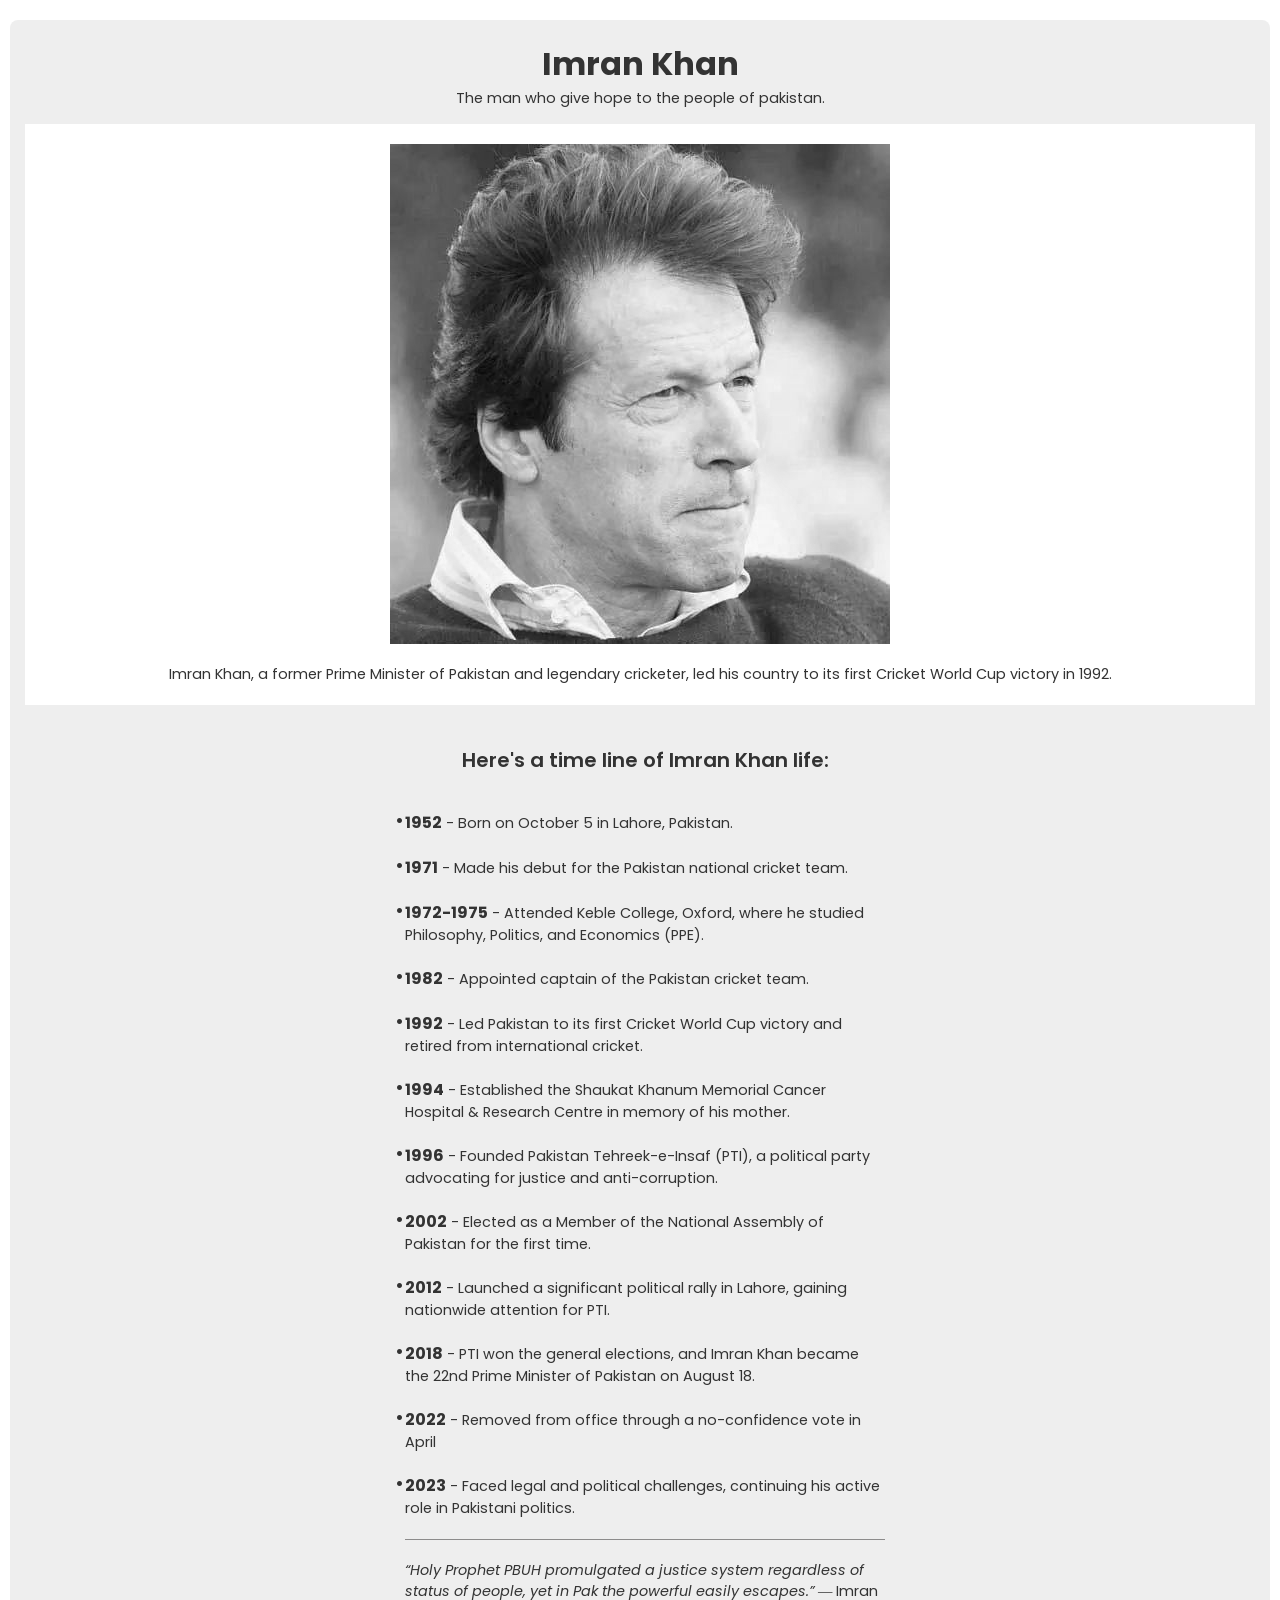
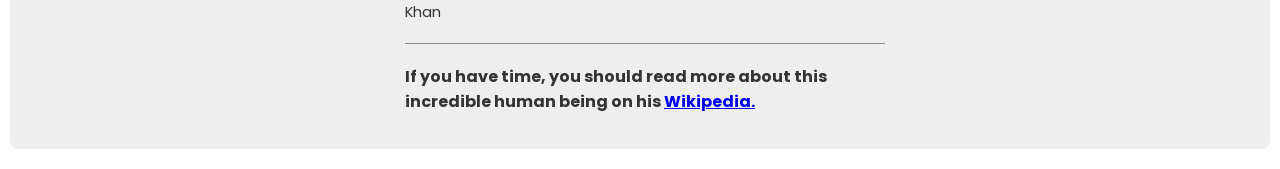
<file: index.html>
<!DOCTYPE html>
<html lang="en">
  <head>
    <meta charset="UTF-8" />
    <meta name="viewport" content="width=device-width, initial-scale=1.0" />
    <title>tribute-page</title>
    <link rel="stylesheet" href="style.css" />
  </head>
  <body>
    <main id="main">
      <h1 id="title">Imran Khan</h1>
      <p class="title-paragraph">
        The man who give hope to the people of pakistan.
      </p>
      <div id="img-div">
        <img src="images/imran.jpg" alt="Image of Imran Khan" id="image" />
        <div id="img-caption">
          <p class="title-paragraph">
            Imran Khan, a former Prime Minister of Pakistan and legendary
            cricketer, led his country to its first Cricket World Cup victory in
            1992.
          </p>
        </div>
      </div>
      <div id="tribute-info">
        <p class="time-line title-paragraph">
          Here's a time line of Imran Khan life:
        </p>
        <div class="information">
          <p class="info bullets">
            <span class="bold">1952</span> - Born on October 5 in Lahore,
            Pakistan.
          </p>
          <p class="info bullets">
            <span class="bold">1971</span> - Made his debut for the Pakistan
            national cricket team.
          </p>
          <p class="info bullets">
            <span class="bold">1972-1975</span> - Attended Keble College,
            Oxford, where he studied Philosophy, Politics, and Economics (PPE).
          </p>
          <p class="info bullets">
            <span class="bold">1982</span> - Appointed captain of the Pakistan
            cricket team.
          </p>
          <p class="info bullets">
            <span class="bold">1992</span> - Led Pakistan to its first Cricket
            World Cup victory and retired from international cricket.
          </p>
          <p class="info bullets">
            <span class="bold">1994</span> - Established the Shaukat Khanum
            Memorial Cancer Hospital & Research Centre in memory of his mother.
          </p>
          <p class="info bullets">
            <span class="bold">1996</span> - Founded Pakistan Tehreek-e-Insaf
            (PTI), a political party advocating for justice and anti-corruption.
          </p>
          <p class="info bullets">
            <span class="bold">2002</span> - Elected as a Member of the National
            Assembly of Pakistan for the first time.
          </p>
          <p class="info bullets">
            <span class="bold">2012</span> - Launched a significant political
            rally in Lahore, gaining nationwide attention for PTI.
          </p>
          <p class="info bullets">
            <span class="bold">2018</span> - PTI won the general elections, and
            Imran Khan became the 22nd Prime Minister of Pakistan on August 18.
          </p>
          <p class="info bullets">
            <span class="bold">2022</span> - Removed from office through a
            no-confidence vote in April
          </p>
          <p class="info bullets">
            <span class="bold">2023</span> - Faced legal and political
            challenges, continuing his active role in Pakistani politics.
          </p>
          <div class="ending-line"></div>
          <p class="info">
            <i
              >“Holy Prophet PBUH promulgated a justice system regardless of
              status of people, yet in Pak the powerful easily escapes.”
            </i>

            ― Imran Khan
          </p>
          <div class="ending-line"></div>
          <span class="bold"
            >If you have time, you should read more about this incredible human
            being on his
            <a
              href="https://tribute-page.freecodecamp.rocks/"
              target="_blank"
              id="tribute-link."
            >
              Wikipedia.</a
            >
          </span>
        </div>
      </div>
    </main>
  </body>
</html>
</file>
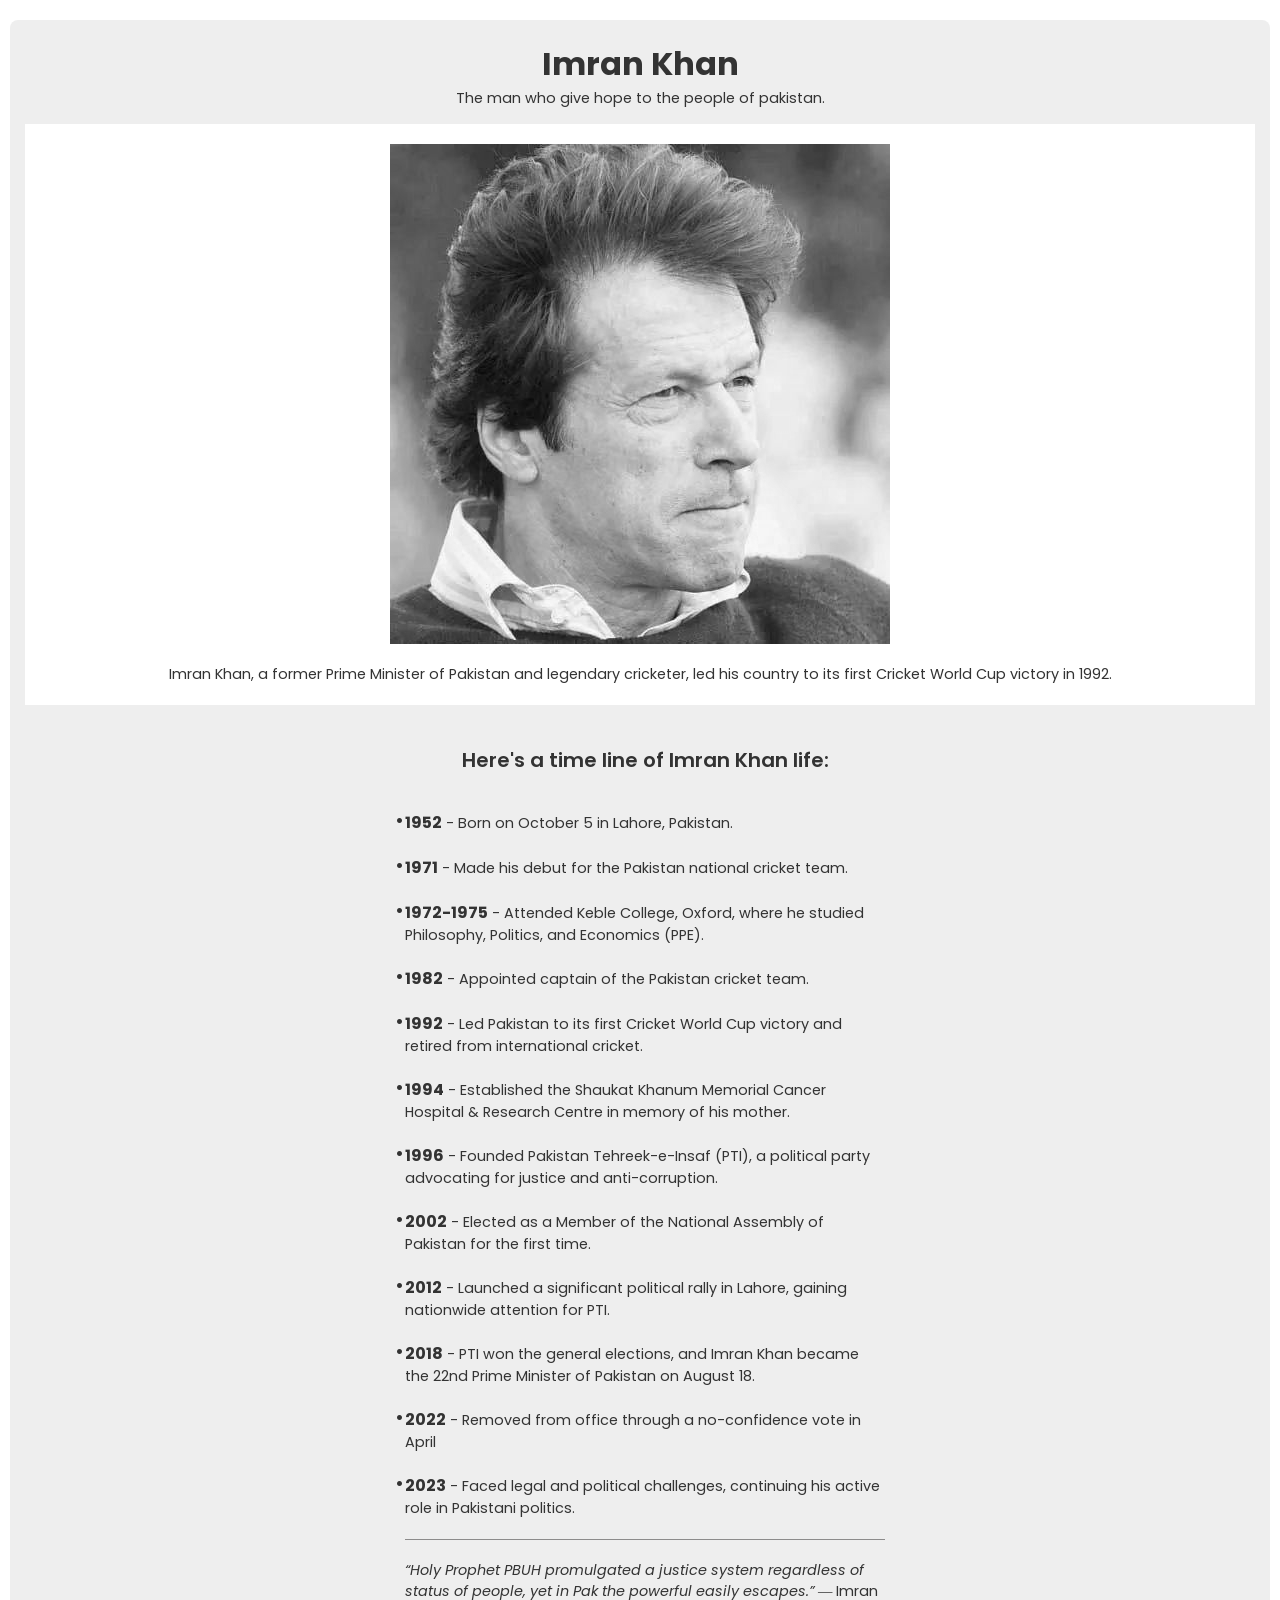
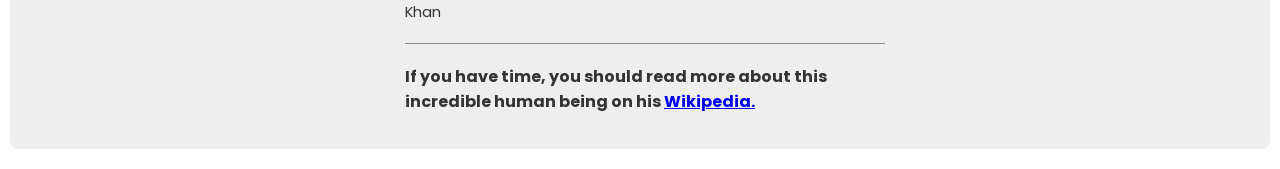
<file: tribute-page.html>
<!DOCTYPE html>
<html lang="en">
  <head>
    <meta charset="UTF-8" />
    <meta name="viewport" content="width=device-width, initial-scale=1.0" />
    <title>tribute-page</title>
    <link rel="stylesheet" href="tribute-page.css" />
  </head>
  <body>
    <main id="main">
      <h1 id="title">Imran Khan</h1>
      <p class="title-paragraph">
        The man who give hope to the people of pakistan.
      </p>
      <div id="img-div">
        <img src="images/imran.jpg" alt="Image of Imran Khan" id="image" />
        <div id="img-caption">
          <p class="title-paragraph">
            Imran Khan, a former Prime Minister of Pakistan and legendary
            cricketer, led his country to its first Cricket World Cup victory in
            1992.
          </p>
        </div>
      </div>
      <div id="tribute-info">
        <p class="time-line title-paragraph">
          Here's a time line of Imran Khan life:
        </p>
        <div class="information">
          <p class="info bullets">
            <span class="bold">1952</span> - Born on October 5 in Lahore,
            Pakistan.
          </p>
          <p class="info bullets">
            <span class="bold">1971</span> - Made his debut for the Pakistan
            national cricket team.
          </p>
          <p class="info bullets">
            <span class="bold">1972-1975</span> - Attended Keble College,
            Oxford, where he studied Philosophy, Politics, and Economics (PPE).
          </p>
          <p class="info bullets">
            <span class="bold">1982</span> - Appointed captain of the Pakistan
            cricket team.
          </p>
          <p class="info bullets">
            <span class="bold">1992</span> - Led Pakistan to its first Cricket
            World Cup victory and retired from international cricket.
          </p>
          <p class="info bullets">
            <span class="bold">1994</span> - Established the Shaukat Khanum
            Memorial Cancer Hospital & Research Centre in memory of his mother.
          </p>
          <p class="info bullets">
            <span class="bold">1996</span> - Founded Pakistan Tehreek-e-Insaf
            (PTI), a political party advocating for justice and anti-corruption.
          </p>
          <p class="info bullets">
            <span class="bold">2002</span> - Elected as a Member of the National
            Assembly of Pakistan for the first time.
          </p>
          <p class="info bullets">
            <span class="bold">2012</span> - Launched a significant political
            rally in Lahore, gaining nationwide attention for PTI.
          </p>
          <p class="info bullets">
            <span class="bold">2018</span> - PTI won the general elections, and
            Imran Khan became the 22nd Prime Minister of Pakistan on August 18.
          </p>
          <p class="info bullets">
            <span class="bold">2022</span> - Removed from office through a
            no-confidence vote in April
          </p>
          <p class="info bullets">
            <span class="bold">2023</span> - Faced legal and political
            challenges, continuing his active role in Pakistani politics.
          </p>
          <div class="ending-line"></div>
          <p class="info">
            <i
              >“Holy Prophet PBUH promulgated a justice system regardless of
              status of people, yet in Pak the powerful easily escapes.”
            </i>

            ― Imran Khan
          </p>
          <div class="ending-line"></div>
          <span class="bold"
            >If you have time, you should read more about this incredible human
            being on his
            <a
              href="https://tribute-page.freecodecamp.rocks/"
              target="_blank"
              id="tribute-link."
            >
              Wikipedia.</a
            >
          </span>
        </div>
      </div>
    </main>
  </body>
</html>
</file>
<file: style.css>
@import url('https://fonts.googleapis.com/css2?family=Poppins:wght@400;500;600&display=swap');
*{
    margin: 0;
    padding: 0;
    box-sizing: border-box;
    font-family: "Poppins", serif;
}
body{
    display: flex;
    align-items: center;
    justify-content: center;
    color: #333;
}
#main{
    width: 100%;
    height: auto;
    margin: 20px 10px;
    padding-top: 20px ;
    background-color: #eee;
    border-radius: 8px;
   
  }
#title {
    
    font-size: min(10vw, 2em);
    text-align: center;
    
    
  }
.title-paragraph{
    text-align: center;
    font-size: min(5vw , 0.9em);
  }
#img-div{
    display: flex;
    flex-direction: column;
    align-items: center;
    justify-content: center;
    padding: 20px;
    margin: 15px;
    background-color: #fff;
}
#image{
   max-width: 100%;
   height: auto;
   margin-bottom: 20px;
   filter: grayscale(100%);
}
#tribute-info{
    width: 100%;
    height: auto;
    display: flex;
    align-items: center;
    justify-content: center;
    flex-direction: column;
    padding-left: 10px;
}
#tribute-info .time-line{
    font-size: min(4.5vw, 20px);
    font-weight: 600;
    padding:0 10px 0 10px;
    margin-top: 25px;
}
.information{
   
    width: 100%;
    max-width: 500px;
    margin: 25px;
    padding:10px ;
    position: relative;
}
.information .info{
    font-size: min(4vw,0.9em);
    margin-bottom: 20px;
}
.information .bullets::before{
    content: "•";
    position: absolute;
    left: 0;
    line-height: 1;
    font-size: min(7vw,20px);
}
.information .bold{
    font-size: min(4.5vw,16px);
    font-weight: bold;
}
.ending-line{
    width: 100%;
    height: 1px;
    background-color: #8c8b8b;
    margin-bottom: 20px;
      
}
</file>
<file: tribute-page.css>
@import url('https://fonts.googleapis.com/css2?family=Poppins:wght@400;500;600&display=swap');
*{
    margin: 0;
    padding: 0;
    box-sizing: border-box;
    font-family: "Poppins", serif;
}
body{
    display: flex;
    align-items: center;
    justify-content: center;
    color: #333;
}
#main{
    width: 100%;
    height: auto;
    margin: 20px 10px;
    padding-top: 20px ;
    background-color: #eee;
    border-radius: 8px;
   
  }
#title {
    
    font-size: min(10vw, 2em);
    text-align: center;
    
    
  }
.title-paragraph{
    text-align: center;
    font-size: min(5vw , 0.9em);
  }
#img-div{
    display: flex;
    flex-direction: column;
    align-items: center;
    justify-content: center;
    padding: 20px;
    margin: 15px;
    background-color: #fff;
}
#image{
   max-width: 100%;
   height: auto;
   margin-bottom: 20px;
   filter: grayscale(100%);
}
#tribute-info{
    width: 100%;
    height: auto;
    display: flex;
    align-items: center;
    justify-content: center;
    flex-direction: column;
    padding-left: 10px;
}
#tribute-info .time-line{
    font-size: min(4.5vw, 20px);
    font-weight: 600;
    padding:0 10px 0 10px;
    margin-top: 25px;
}
.information{
   
    width: 100%;
    max-width: 500px;
    margin: 25px;
    padding:10px ;
    position: relative;
}
.information .info{
    font-size: min(4vw,0.9em);
    margin-bottom: 20px;
}
.information .bullets::before{
    content: "•";
    position: absolute;
    left: 0;
    line-height: 1;
    font-size: min(7vw,20px);
}
.information .bold{
    font-size: min(4.5vw,16px);
    font-weight: bold;
}
.ending-line{
    width: 100%;
    height: 1px;
    background-color: #8c8b8b;
    margin-bottom: 20px;
      
}
</file>
